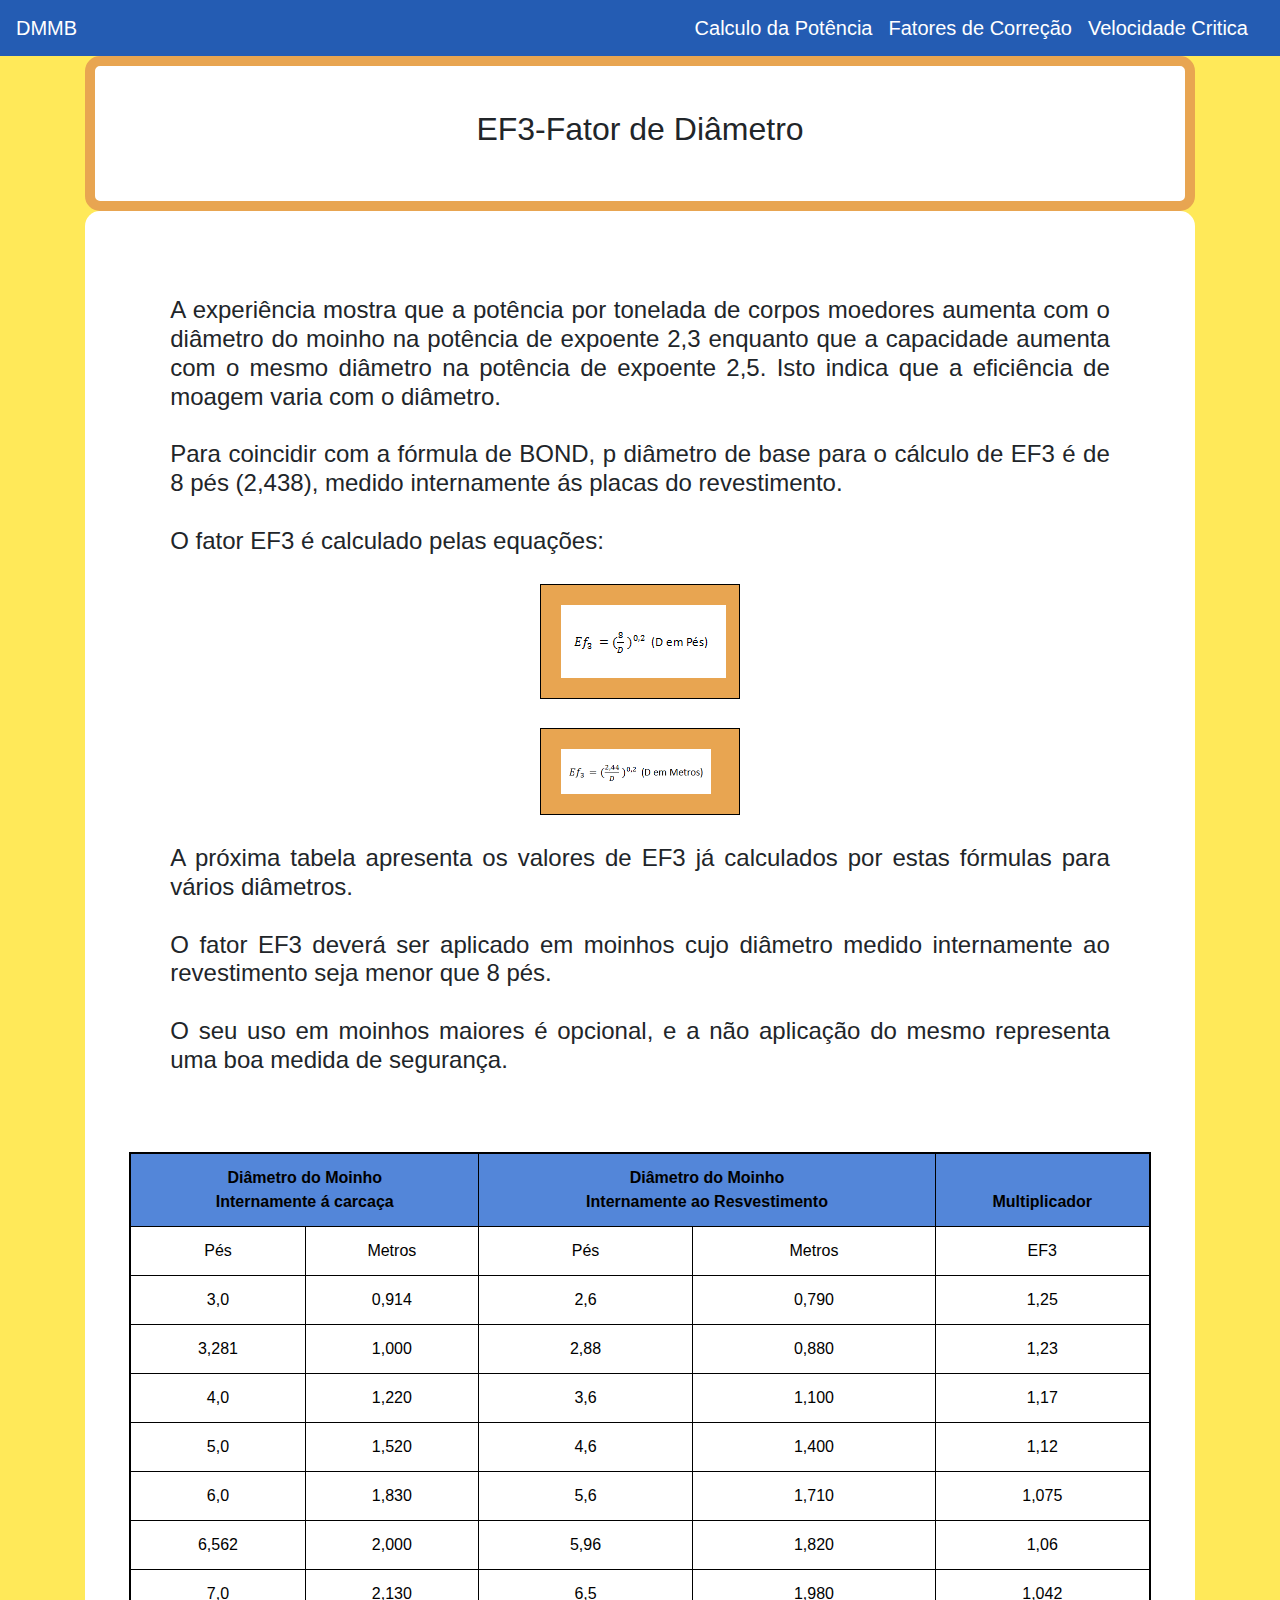
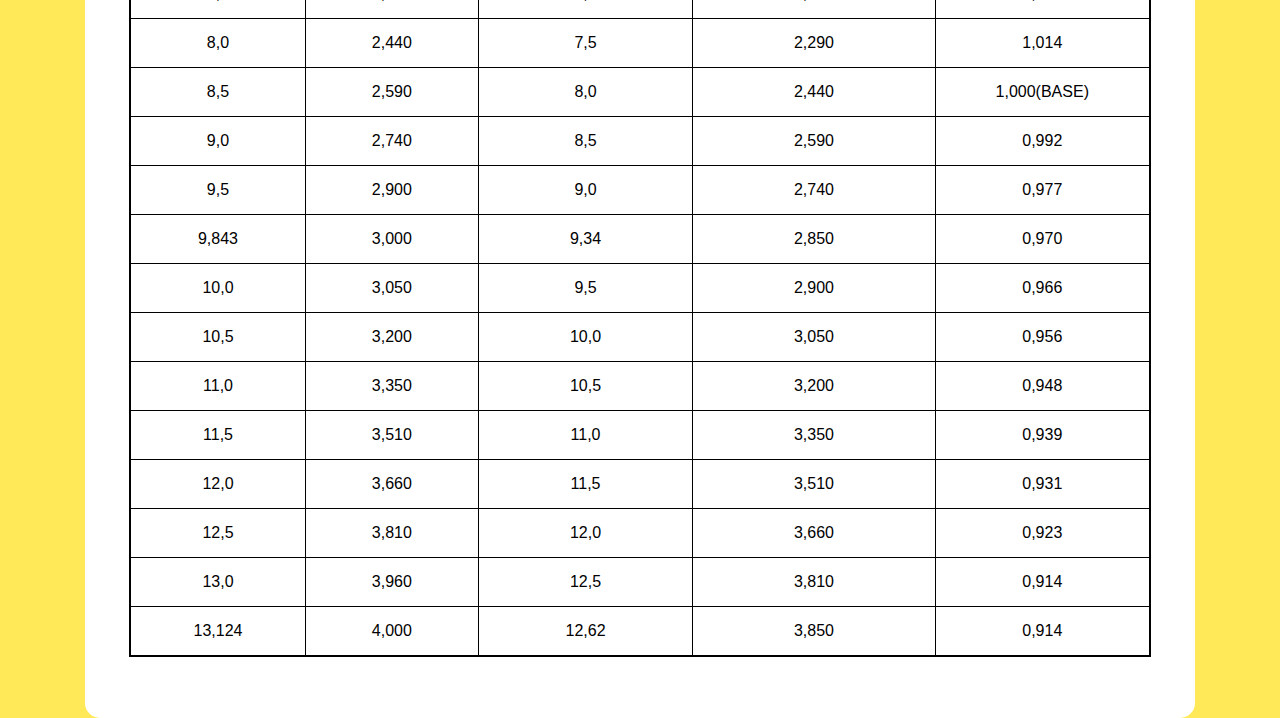
<file: fator3.html>
<!DOCTYPE html>
<html lang="pt-br">
<head>
  <title>EF3-Fator de Diâmetro</title>
  <meta charset="utf-8">
  <meta name="viewport" content="width=device-width, initial-scale=1">
  
  <link rel="stylesheet" href="https://maxcdn.bootstrapcdn.com/bootstrap/4.0.0/css/bootstrap.min.css" integrity="sha384-Gn5384xqQ1aoWXA+058RXPxPg6fy4IWvTNh0E263XmFcJlSAwiGgFAW/dAiS6JXm" crossorigin="anonymous">
  <script src="https://ajax.googleapis.com/ajax/libs/jquery/3.5.1/jquery.min.js"></script>
  <script src="https://maxcdn.bootstrapcdn.com/bootstrap/3.4.1/js/bootstrap.min.js"></script>
  <link rel="stylesheet" href="css/fatores.css">
</head>
<body>
    <nav class="navbar navbar-expand-lg navbar-dark">
        <div class="d-flex flex-grow-1">
            <span class="w-100 d-lg-none d-block"></span>
            <a class="navbar-brand" href="index.html">DMMB</a>
            <div class="w-100 text-right">
                <button class="navbar-toggler" type="button" data-toggle="collapse" data-target="#myNavbar7">
                    <span class="navbar-toggler-icon"></span>
                </button>
            </div>
        </div>
        <div class="collapse navbar-collapse flex-grow-1 text-right" id="myNavbar7">
            <ul class="navbar-nav ml-auto flex-nowrap">
                <li class="nav-item">
                    <a class="navbar-brand" href="Potencia.html">Calculo da Potência</a>
                </li>
                <li class="nav-item">
                    <a class="navbar-brand" href="fatores.html">Fatores de Correção</a>
                </li>
                <li class="nav-item">
                    <a class="navbar-brand" href="Vcritica.html">Velocidade Critica</a>
                </li>
            </ul>
        </div>
    </nav>
<div class="container">
  <div class="row">
    <div class="col-md" style="text-align: center;">
      <div id="div-titulo">
        <h2>
            EF3-Fator de Diâmetro
        </h2>
        </div>
        <div id ="div-texto">
        <h4 style="text-align: justify; padding: 4%;">A experiência mostra que a potência por tonelada de corpos moedores aumenta com o diâmetro do moinho na
            potência de expoente 2,3 enquanto que a capacidade aumenta com o mesmo diâmetro na potência de expoente
            2,5. Isto indica que a eficiência de moagem varia com o diâmetro.<br><br>
            Para coincidir com a fórmula de BOND, p diâmetro de base para o cálculo de EF3 é de 8 pés (2,438), medido
            internamente ás placas do revestimento.<br><br>
            O fator EF3 é calculado pelas equações: <br><br>
            <div class="div-img"><img src="imagens/formula_ef3_1.png"></div>
            <br>
            <div class="div-img"><img src="imagens/formula_ef3_2.png" width="150px"></div>
            <br>
            
            A próxima tabela apresenta os valores de EF3 já calculados por estas fórmulas para vários diâmetros.<br><br> O
            fator EF3 deverá ser aplicado em moinhos cujo diâmetro medido internamente ao revestimento seja menor que 8
            pés.<br><br> O seu uso em moinhos maiores é opcional, e a não aplicação do mesmo representa uma boa medida de
            segurança.<br><br></h4>
            <div class="table-responsive">
                <table class="table" id="tabelaespec">
                    <thead>
                    <tr>
                        <th colspan="2">Diâmetro do Moinho<br>Internamente á carcaça</th>
                        <th colspan="2">Diâmetro do Moinho<br>Internamente ao Resvestimento</th>
                        <th>Multiplicador</th>
                    </tr>
                    <tr>
                        <td>Pés</td>
                        <td>Metros</td>
                        <td>Pés</td>
                        <td>Metros</td>
                        <td>EF3</td>
                    </tr>
                    <tr>
                        <td>3,0</td>
                        <td>0,914</td>
                        <td>2,6</td>
                        <td>0,790</td>
                        <td>1,25</td>
                    </tr>
                    <tr>
                        <td>3,281</td>
                        <td>1,000</td>
                        <td>2,88</td>
                        <td>0,880</td>
                        <td>1,23</td>
                    </tr>
                    <tr>
                        <td>4,0</td>
                        <td>1,220</td>
                        <td>3,6</td>
                        <td>1,100</td>
                        <td>1,17</td>
                    </tr>
                    <tr>
                        <td>5,0</td>
                        <td>1,520</td>
                        <td>4,6</td>
                        <td>1,400</td>
                        <td>1,12</td>
                    </tr>
                    <tr>
                        <td>6,0</td>
                        <td>1,830</td>
                        <td>5,6</td>
                        <td>1,710</td>
                        <td>1,075</td>
                    </tr>
                    <tr>
                        <td>6,562</td>
                        <td>2,000</td>
                        <td>5,96</td>
                        <td>1,820</td>
                        <td>1,06</td>
                    </tr>
                    <tr>
                        <td>7,0</td>
                        <td>2,130</td>
                        <td>6,5</td>
                        <td>1,980</td>
                        <td>1,042</td>
                    </tr>
                    <tr>
                        <td>8,0</td>
                        <td>2,440</td>
                        <td>7,5</td>
                        <td>2,290</td>
                        <td>1,014</td>
                    </tr>
                    <tr>
                        <td>8,5</td>
                        <td>2,590</td>
                        <td>8,0</td>
                        <td>2,440</td>
                        <td>1,000(BASE)</td>
                    </tr>
                    <tr>
                        <td>9,0</td>
                        <td>2,740</td>
                        <td>8,5</td>
                        <td>2,590</td>
                        <td>0,992</td>
                    </tr>
                    <tr>
                        <td>9,5</td>
                        <td>2,900</td>
                        <td>9,0</td>
                        <td>2,740</td>
                        <td>0,977</td>
                    </tr>
                    <tr>
                        <td>9,843</td>
                        <td>3,000</td>
                        <td>9,34</td>
                        <td>2,850</td>
                        <td>0,970</td>
                    </tr>
                    <tr>
                        <td>10,0</td>
                        <td>3,050</td>
                        <td>9,5</td>
                        <td>2,900</td>
                        <td>0,966</td>
                    </tr>
                    <tr>
                        <td>10,5</td>
                        <td>3,200</td>
                        <td>10,0</td>
                        <td>3,050</td>
                        <td>0,956</td>
                    </tr>
                    <tr>
                        <td>11,0</td>
                        <td>3,350</td>
                        <td>10,5</td>
                        <td>3,200</td>
                        <td>0,948</td>
                    </tr>
                    <tr>
                        <td>11,5</td>
                        <td>3,510</td>
                        <td>11,0</td>
                        <td>3,350</td>
                        <td>0,939</td>
                    </tr>
                    <tr>
                        <td>12,0</td>
                        <td>3,660</td>
                        <td>11,5</td>
                        <td>3,510</td>
                        <td>0,931</td>
                    </tr>
                    <tr>
                        <td>12,5</td>
                        <td>3,810</td>
                        <td>12,0</td>
                        <td>3,660</td>
                        <td>0,923</td>
                    </tr>
                    <tr>
                        <td>13,0</td>
                        <td>3,960</td>
                        <td>12,5</td>
                        <td>3,810</td>
                        <td>0,914</td>
                    </tr>
                    <tr>
                        <td>13,124</td>
                        <td>4,000</td>
                        <td>12,62</td>
                        <td>3,850</td>
                        <td>0,914</td>
                    </tr>
                </table>
            </div>
        </div>
    </div>
  </div>
</div>

</body>
</html>
</file>
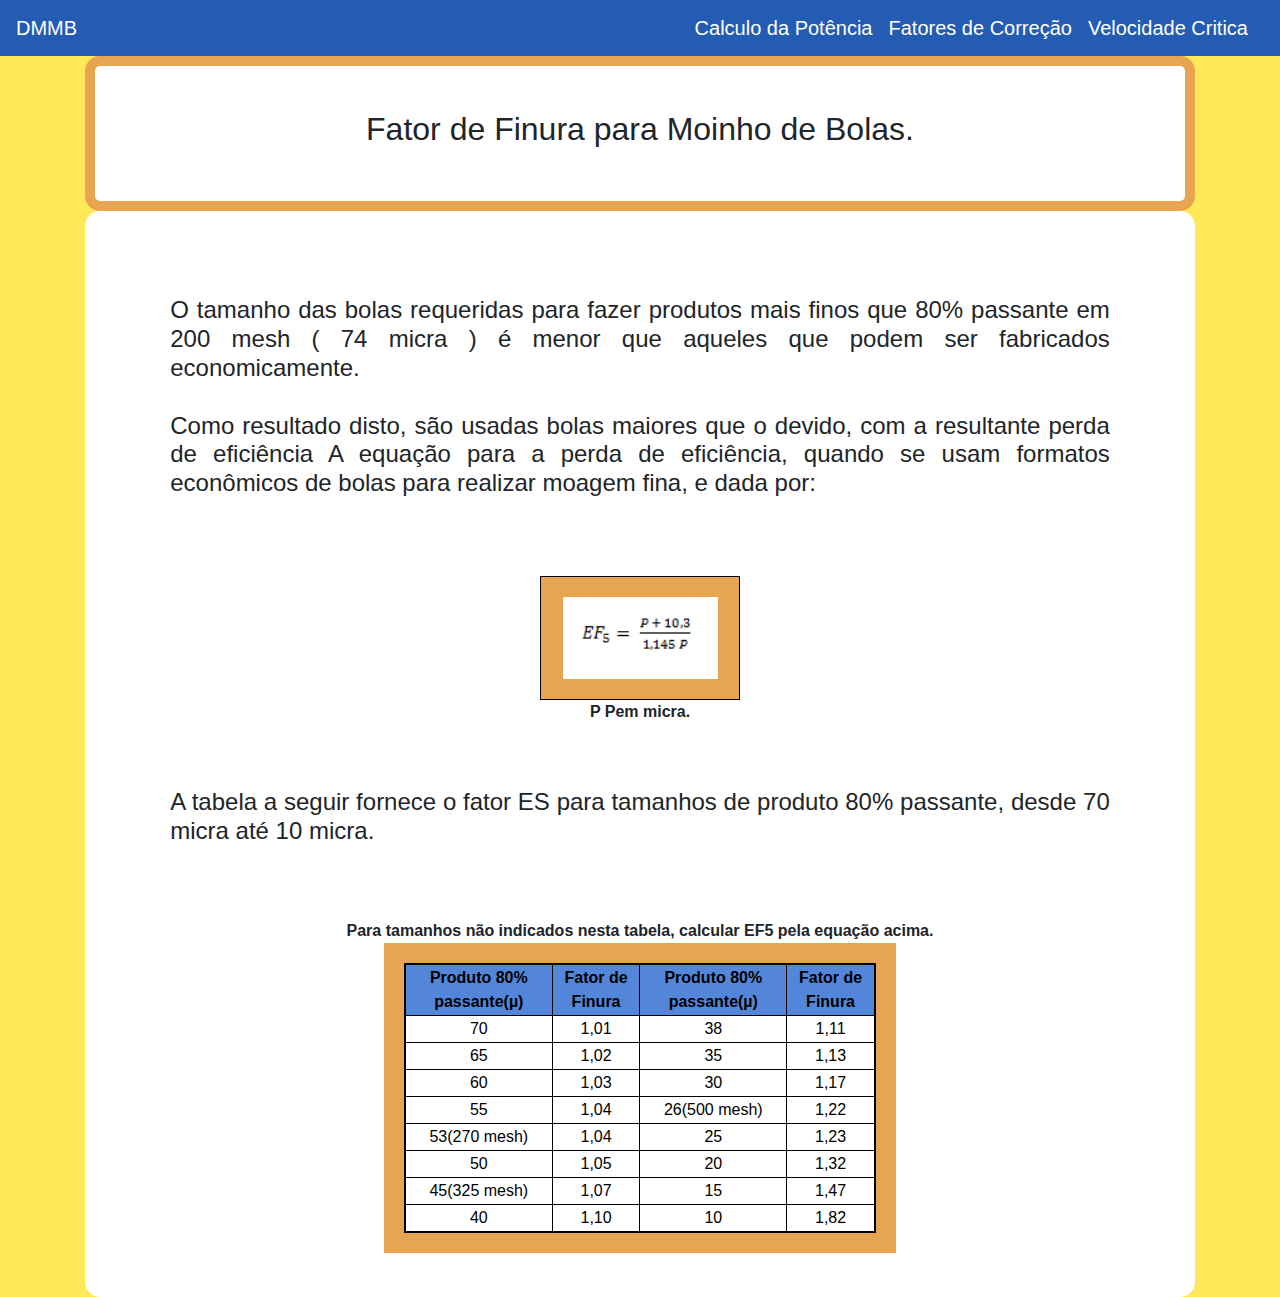
<file: fator5.html>
<!DOCTYPE html>
<html lang="pt-br">
<head>
  <title>EF5 - Fator de Finura para Moinho de Bolas </title>
  <meta charset="utf-8">
  <meta name="viewport" content="width=device-width, initial-scale=1">
  
  <link rel="stylesheet" href="https://maxcdn.bootstrapcdn.com/bootstrap/4.0.0/css/bootstrap.min.css" integrity="sha384-Gn5384xqQ1aoWXA+058RXPxPg6fy4IWvTNh0E263XmFcJlSAwiGgFAW/dAiS6JXm" crossorigin="anonymous">
  <script src="https://ajax.googleapis.com/ajax/libs/jquery/3.5.1/jquery.min.js"></script>
  <script src="https://maxcdn.bootstrapcdn.com/bootstrap/3.4.1/js/bootstrap.min.js"></script>
  <link rel="stylesheet" href="css/fatores.css">
</head>
<body>
    <nav class="navbar navbar-expand-lg navbar-dark">
        <div class="d-flex flex-grow-1">
            <span class="w-100 d-lg-none d-block"></span>
            <a class="navbar-brand" href="index.html">DMMB</a>
            <div class="w-100 text-right">
                <button class="navbar-toggler" type="button" data-toggle="collapse" data-target="#myNavbar7">
                    <span class="navbar-toggler-icon"></span>
                </button>
            </div>
        </div>
        <div class="collapse navbar-collapse flex-grow-1 text-right" id="myNavbar7">
            <ul class="navbar-nav ml-auto flex-nowrap">
                <li class="nav-item">
                    <a class="navbar-brand" href="Potencia.html">Calculo da Potência</a>
                </li>
                <li class="nav-item">
                    <a class="navbar-brand" href="fatores.html">Fatores de Correção</a>
                </li>
                <li class="nav-item">
                    <a class="navbar-brand" href="Vcritica.html">Velocidade Critica</a>
                </li>
            </ul>
        </div>
    </nav>
<div class="container">
  <div class="row">
    <div class="col-md" style="text-align: center;">
      <div id="div-titulo">
        <h2>Fator de Finura para Moinho de Bolas.</h2>
        </div>
        <div id ="div-texto">
        <h4 style="text-align: justify; padding: 4%;">O tamanho das bolas requeridas para fazer produtos mais finos que 80% passante em 200 mesh ( 74 micra ) é menor que aqueles que podem ser fabricados economicamente.<br><br>
          Como resultado disto, são usadas bolas maiores que o devido, com a resultante perda de eficiência A equação para a perda de eficiência, quando se usam formatos econômicos de bolas para realizar moagem fina, e dada por:<br><br>
        </h4>
            <div class="div-img"><img style="width: 155px;" src="imagens/formula_ef5.png"></div>
            <b>P Pem micra.</b><br><br>
            <h4 style="text-align: justify; padding: 4%;">A tabela a seguir fornece o fator ES para tamanhos de produto 80% passante, desde 70 micra até 10 micra.</h4>
            <br>
            <b>Para tamanhos não indicados nesta tabela, calcular EF5 pela equação acima.</b>
            <div class="faketable">
              <table id="tabelaespec">
                  <tr>
                      <th>Produto 80% passante(µ)</th>
                      <th>Fator de Finura</th>
                      <th>Produto 80% passante(µ)</th>
                      <th>Fator de Finura</th>
                  </tr>
                  <tr>
                      <td>70</td>
                      <td>1,01</td>
                      <td>38</td>
                      <td>1,11</td>
                  </tr>
                  <tr>
                      <td>65</td>
                      <td>1,02</td>
                      <td>35</td>
                      <td>1,13</td>
                  </tr>
                  <tr>
                      <td>60</td>
                      <td>1,03</td>
                      <td>30</td>
                      <td>1,17</td>
                  </tr>
                  <tr>
                      <td>55</td>
                      <td>1,04</td>
                      <td>26(500 mesh)</td>
                      <td>1,22</td>
                  </tr>
                  <tr>
                      <td>53(270 mesh)</td>
                      <td>1,04</td>
                      <td>25</td>
                      <td>1,23</td>
                  </tr>
                  <tr>
                      <td>50</td>
                      <td>1,05</td>
                      <td>20</td>
                      <td>1,32</td>
                  </tr>
                  <tr>
                      <td>45(325 mesh)</td>
                      <td>1,07</td>
                      <td>15</td>
                      <td>1,47</td>
                  </tr>
                  <tr>
                      <td>40</td>
                      <td>1,10</td>
                      <td>10</td>
                      <td>1,82</td>
                  </tr>
              </table>
        </div>
    </div>
  </div>
</div>
</div>

</body>
</html>
</file>
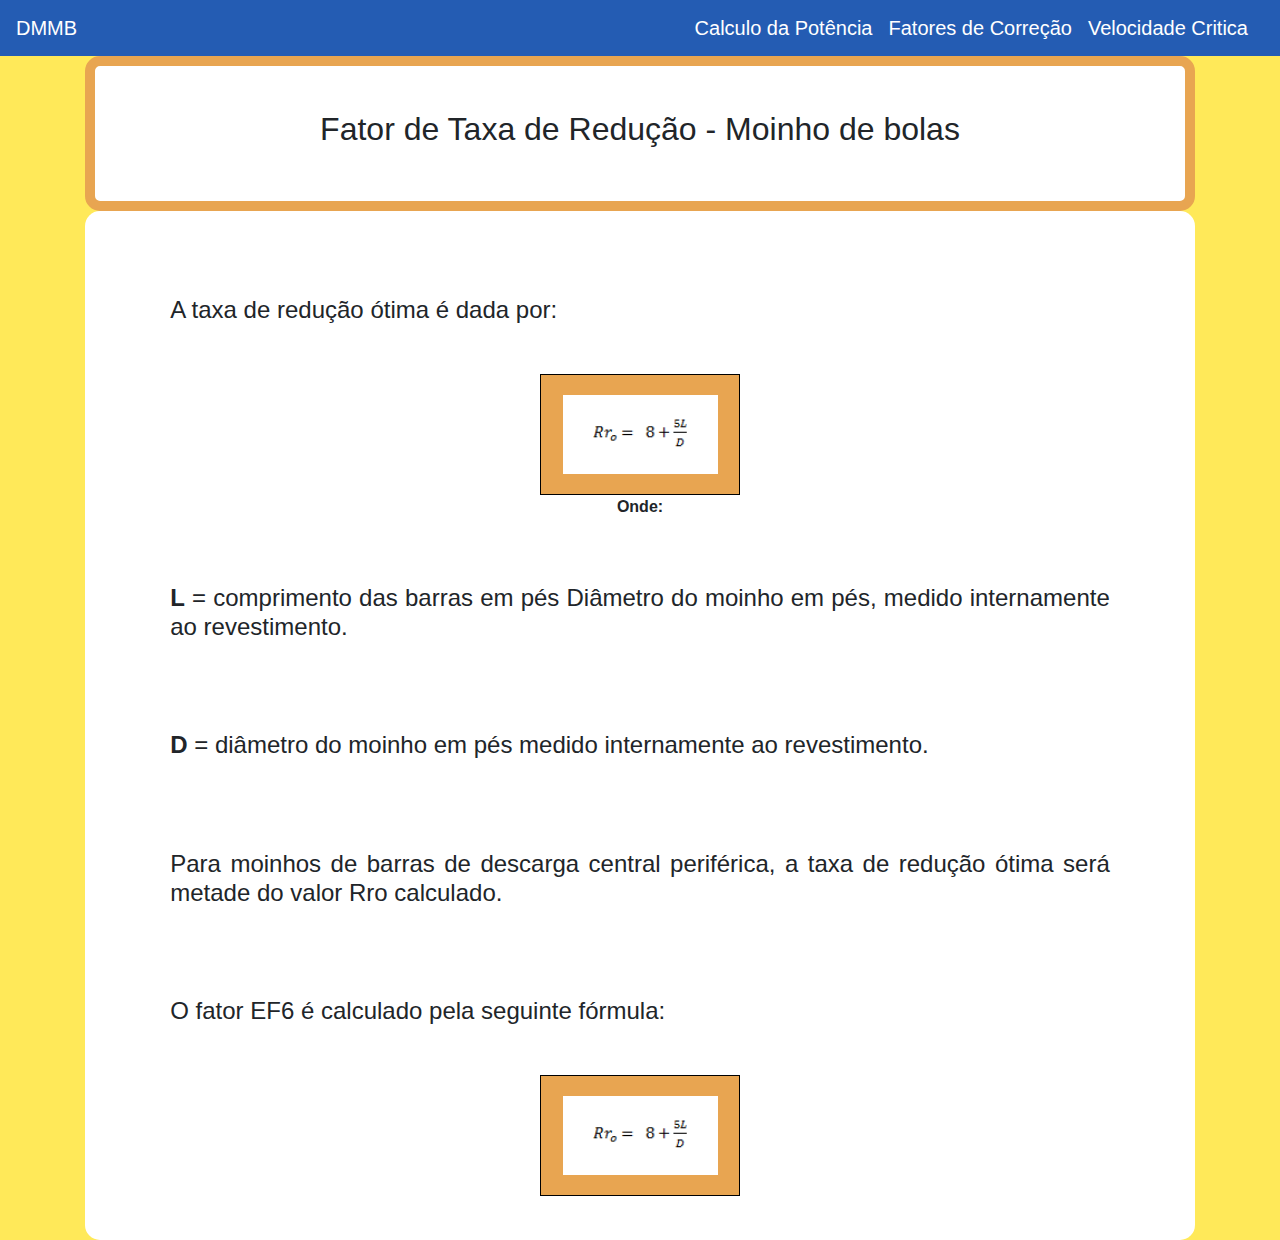
<file: fator6.html>
<!DOCTYPE html>
<html lang="pt-br">
<head>
  <title>EF6- Fator de Taxa de Redução - Moinho de bolas</title>
  <meta charset="utf-8">
  <meta name="viewport" content="width=device-width, initial-scale=1">
  
  <link rel="stylesheet" href="https://maxcdn.bootstrapcdn.com/bootstrap/4.0.0/css/bootstrap.min.css" integrity="sha384-Gn5384xqQ1aoWXA+058RXPxPg6fy4IWvTNh0E263XmFcJlSAwiGgFAW/dAiS6JXm" crossorigin="anonymous">
  <script src="https://ajax.googleapis.com/ajax/libs/jquery/3.5.1/jquery.min.js"></script>
  <script src="https://maxcdn.bootstrapcdn.com/bootstrap/3.4.1/js/bootstrap.min.js"></script>
  <link rel="stylesheet" href="css/fatores.css">
</head>
<body>
  <nav class="navbar navbar-expand-lg navbar-dark">
    <div class="d-flex flex-grow-1">
        <span class="w-100 d-lg-none d-block"></span>
        <a class="navbar-brand" href="index.html">DMMB</a>
        <div class="w-100 text-right">
            <button class="navbar-toggler" type="button" data-toggle="collapse" data-target="#myNavbar7">
                <span class="navbar-toggler-icon"></span>
            </button>
        </div>
    </div>
    <div class="collapse navbar-collapse flex-grow-1 text-right" id="myNavbar7">
        <ul class="navbar-nav ml-auto flex-nowrap">
            <li class="nav-item">
                <a class="navbar-brand" href="Potencia.html">Calculo da Potência</a>
            </li>
            <li class="nav-item">
                <a class="navbar-brand" href="fatores.html">Fatores de Correção</a>
            </li>
            <li class="nav-item">
                <a class="navbar-brand" href="Vcritica.html">Velocidade Critica</a>
            </li>
        </ul>
    </div>
</nav>
<div class="container">
  <div class="row">
    <div class="col-md" style="text-align: center;">
      <div id="div-titulo">
        <h2>Fator de Taxa de Redução - Moinho de bolas</h2>
        </div>
        <div id ="div-texto">
        <h4 style="text-align: justify; padding: 4%;">A taxa de redução ótima é dada por:</h4>
            <div class="div-img"><img style="width: 155px;" src="imagens/formula_ef6_1.png"></div>
            <b>Onde:</b><br><br>
            <h4 style="text-align: justify; padding: 4%;"><b>L</b> = comprimento das barras em pés Diâmetro do moinho em pés, medido internamente ao revestimento.</h4>
            <h4 style="text-align: justify; padding: 4%;"><b>D</b> = diâmetro do moinho em pés medido internamente ao revestimento.</h4>
            <h4 style="text-align: justify; padding: 4%;"> Para moinhos de barras de descarga central periférica, a taxa de redução ótima será metade do valor Rro calculado.</h4>
           <h4 style="text-align: justify; padding: 4%;">O fator EF6 é calculado pela seguinte fórmula:</h4>
            <div class="div-img"><img style="width: 155px;" src="imagens/formula_ef6_1.png"></div>
        </div>
    </div>
  </div>
</div>

</body>
</html>
</file>
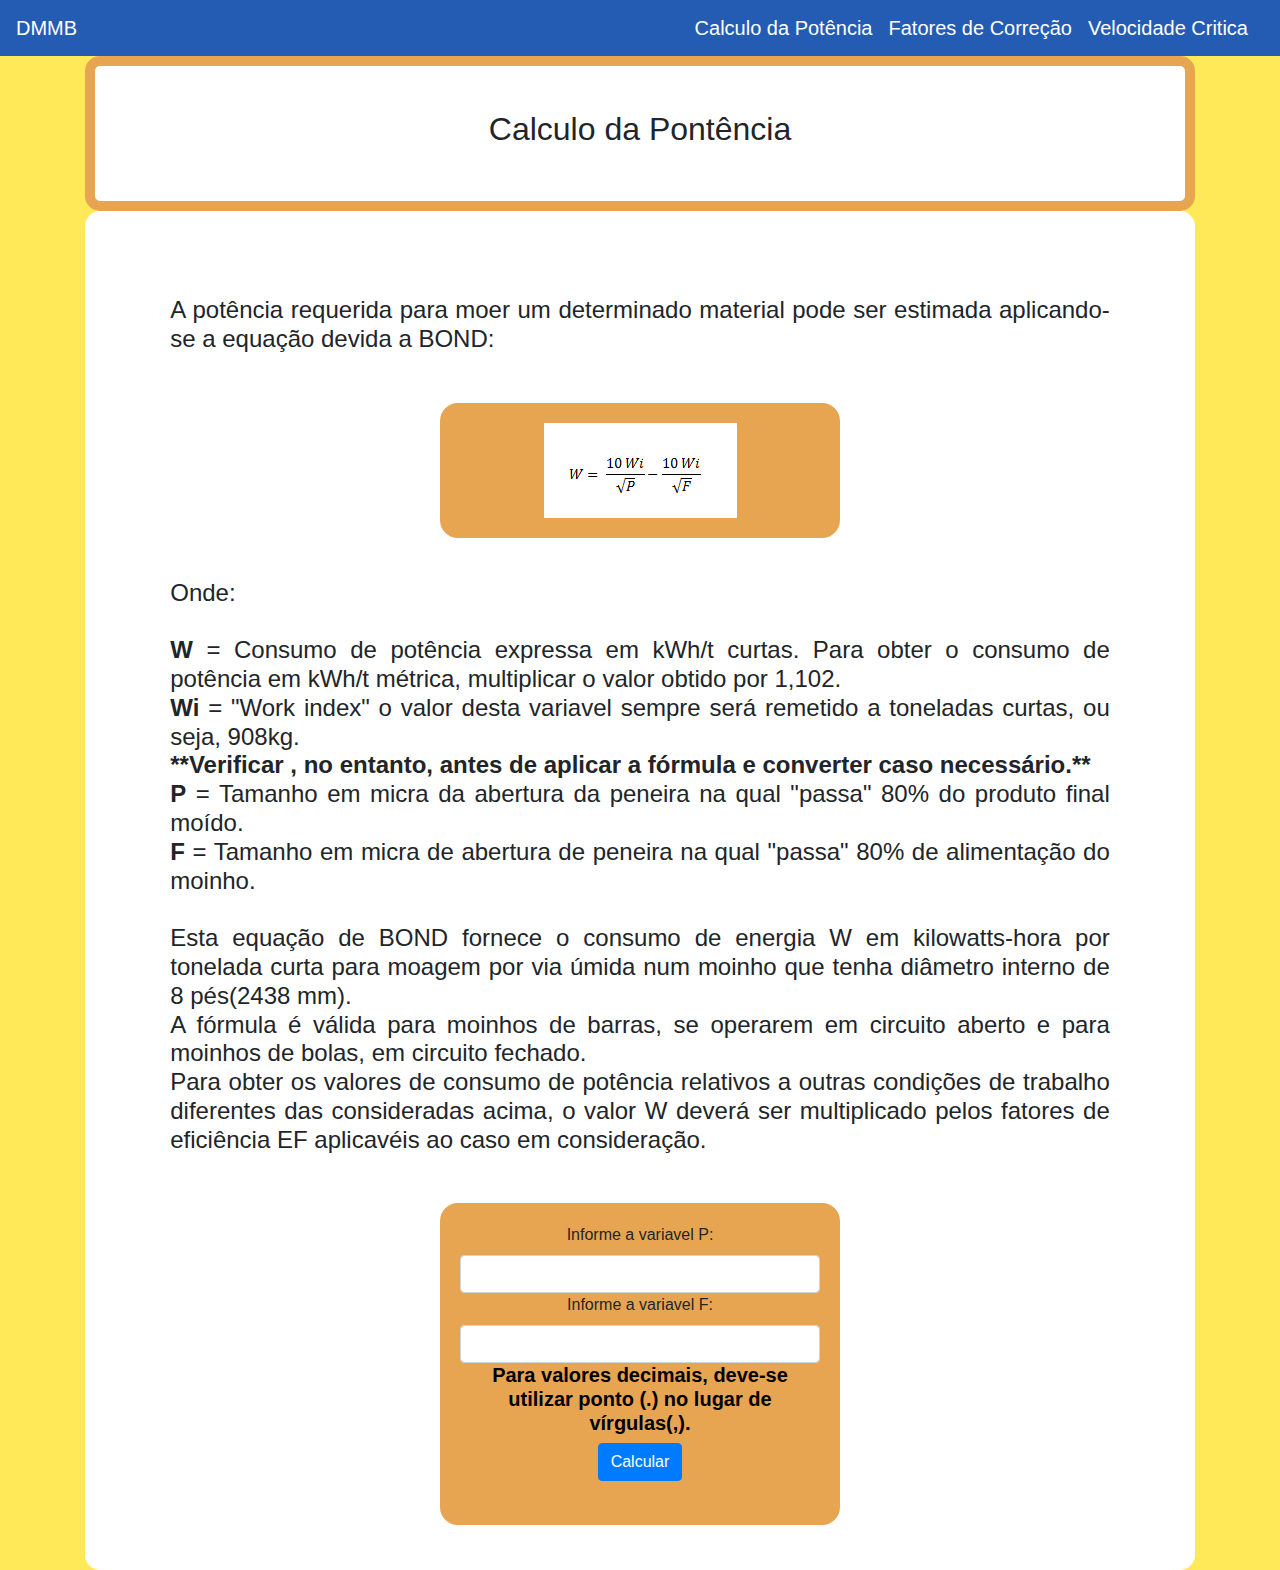
<file: Potencia.html>
﻿<!DOCTYPE html>
<html lang="pt-br">
<head>
  <title>Calculador de Potência</title>
  <meta charset="utf-8">
  <meta name="viewport" content="width=device-width, initial-scale=1">
  
  <link rel="stylesheet" href="https://maxcdn.bootstrapcdn.com/bootstrap/4.0.0/css/bootstrap.min.css" integrity="sha384-Gn5384xqQ1aoWXA+058RXPxPg6fy4IWvTNh0E263XmFcJlSAwiGgFAW/dAiS6JXm" crossorigin="anonymous">
  <script src="https://ajax.googleapis.com/ajax/libs/jquery/3.5.1/jquery.min.js"></script>
  <script src="https://maxcdn.bootstrapcdn.com/bootstrap/3.4.1/js/bootstrap.min.js"></script>
  <link rel="stylesheet" href="css/fatores.css">
</head>
<body>
    <nav class="navbar navbar-expand-lg navbar-dark">
        <div class="d-flex flex-grow-1">
            <span class="w-100 d-lg-none d-block"></span>
            <a class="navbar-brand" href="index.html">DMMB</a>
            <div class="w-100 text-right">
                <button class="navbar-toggler" type="button" data-toggle="collapse" data-target="#myNavbar7">
                    <span class="navbar-toggler-icon"></span>
                </button>
            </div>
        </div>
        <div class="collapse navbar-collapse flex-grow-1 text-right" id="myNavbar7">
            <ul class="navbar-nav ml-auto flex-nowrap">
                <li class="nav-item">
                    <a class="navbar-brand" href="Potencia.html">Calculo da Potência</a>
                </li>
                <li class="nav-item">
                    <a class="navbar-brand" href="fatores.html">Fatores de Correção</a>
                </li>
                <li class="nav-item">
                    <a class="navbar-brand" href="Vcritica.html">Velocidade Critica</a>
                </li>
            </ul>
        </div>
    </nav>
<div class="container">
  <div class="row">
    <div class="col-md" style="text-align: center;">
      <div id="div-titulo">
        <h2>Calculo da Pontência</h2>
        </div>
        <div id ="div-texto">
        <h4 style="text-align: justify; padding: 4%;"> A potência requerida para moer um determinado material pode ser estimada aplicando-se a equação devida a
            BOND:</h4>
          <div class="div-eq"><img src="imagens/formula.png"></div>
          <h4 style="text-align: justify; padding: 4%;">Onde:<br><br>
            <b>W</b> = Consumo de potência expressa em kWh/t curtas. Para obter o consumo de potência em kWh/t métrica,
                multiplicar o valor obtido por 1,102.<br>
            <b>Wi</b> = "Work index" o valor desta variavel sempre será remetido a toneladas curtas, ou seja, 908kg.<br>
            <b>**Verificar , no entanto, antes de aplicar a fórmula e converter caso necessário.**</b><br>
            <b>P</b> = Tamanho em micra da abertura da peneira na qual "passa" 80% do produto final moído.<br>
            <b>F</b> = Tamanho em micra de abertura de peneira na qual "passa" 80% de alimentação do moinho.<br><br>
            Esta equação de BOND fornece o consumo de energia W em kilowatts-hora por tonelada curta para moagem por via
                úmida num moinho que tenha diâmetro interno de 8 pés(2438 mm).<br>
            A fórmula é válida para moinhos de barras, se operarem em circuito aberto e para moinhos de bolas, em
                circuito fechado.<br>
            Para obter os valores de consumo de potência relativos a outras condições de trabalho diferentes das
                consideradas acima, o valor W deverá ser multiplicado pelos fatores de eficiência EF aplicavéis ao caso em
                consideração.</h4>

                <div class="div-eq">
                    <form method="POST">
                    <div>
                        <label for="produto_final" >Informe a variavel P:</label>
                        <input type="text" class="form-control" id="produto_final" maxlength="15">
                    </div>
                    <div>
                        <label for="alimentacao">Informe a variavel F:</label>
                        <input type="text" class="form-control" id="alimentacao" maxlength="15">
                    </div>
                    <h5 style="color: black;"><b>Para valores decimais, deve-se utilizar ponto (.) no lugar de vírgulas(,).</b></h5>
                    <button type="button" class="btn btn-primary" onclick="calcular()">Calcular</button>
                    <br>
                    <br>
                    <div id="div-resultado"></div>
                    </form>
                </div>
        </div>
    </div>
  </div>
</div>
<script>
function calcular() {

    var p = document.getElementById('produto_final').value;
    var f = document.getElementById('alimentacao').value;
    var wi = 907;
    var w = ((wi / Math.sqrt(p)) - (wi / Math.sqrt(f)));

    document.getElementById('div-resultado').innerHTML = "Resultado: "+parseFloat(w.toFixed(2));

}
</script>
</body>
</html>
</file>
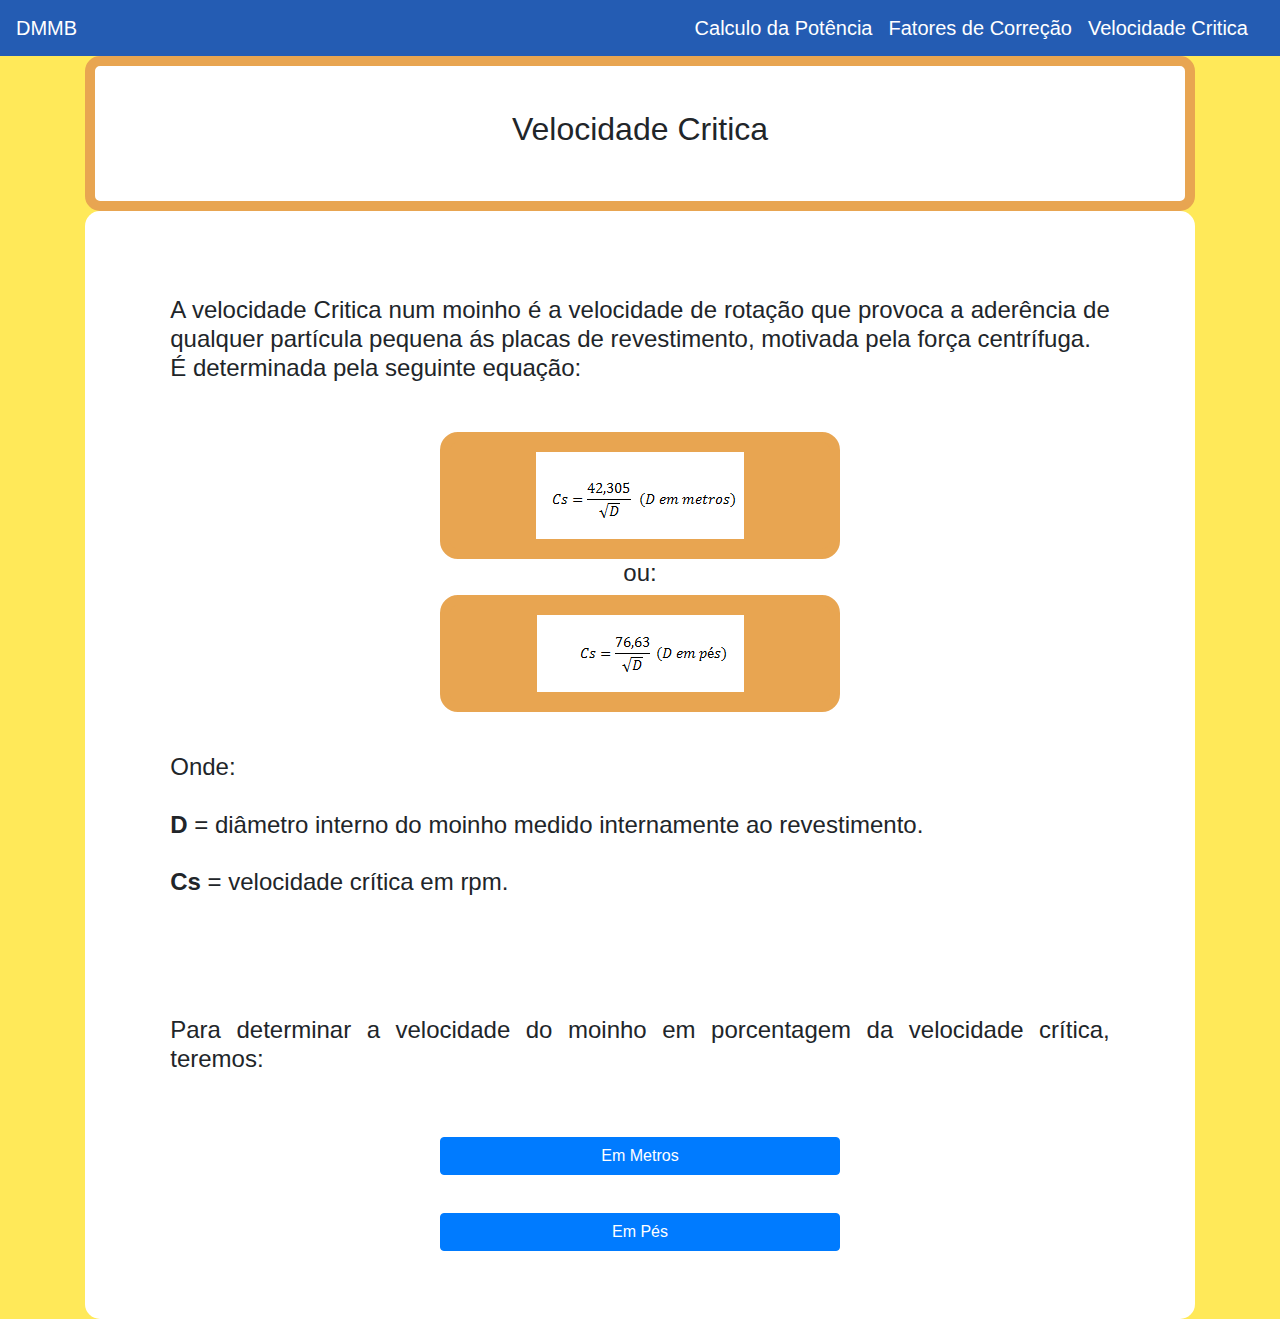
<file: Vcritica.html>
<!DOCTYPE html>
<html lang="pt-br">

<head>
    <title>Velocidade Critica</title>
    <meta charset="utf-8">
    <meta name="viewport" content="width=device-width, initial-scale=1">

    <link rel="stylesheet" href="https://maxcdn.bootstrapcdn.com/bootstrap/4.0.0/css/bootstrap.min.css" integrity="sha384-Gn5384xqQ1aoWXA+058RXPxPg6fy4IWvTNh0E263XmFcJlSAwiGgFAW/dAiS6JXm" crossorigin="anonymous">
    <script src="https://code.jquery.com/jquery-3.2.1.slim.min.js" integrity="sha384-KJ3o2DKtIkvYIK3UENzmM7KCkRr/rE9/Qpg6aAZGJwFDMVNA/GpGFF93hXpG5KkN" crossorigin="anonymous"></script>
    <script src="https://cdnjs.cloudflare.com/ajax/libs/popper.js/1.12.9/umd/popper.min.js" integrity="sha384-ApNbgh9B+Y1QKtv3Rn7W3mgPxhU9K/ScQsAP7hUibX39j7fakFPskvXusvfa0b4Q" crossorigin="anonymous"></script>
    <script src="https://maxcdn.bootstrapcdn.com/bootstrap/4.0.0/js/bootstrap.min.js" integrity="sha384-JZR6Spejh4U02d8jOt6vLEHfe/JQGiRRSQQxSfFWpi1MquVdAyjUar5+76PVCmYl" crossorigin="anonymous"></script>
    <link rel="stylesheet" href="css/fatores.css">
</head>

<body>
    <nav class="navbar navbar-expand-lg navbar-dark">
        <div class="d-flex flex-grow-1">
            <span class="w-100 d-lg-none d-block"></span>
            <a class="navbar-brand" href="index.html">DMMB</a>
            <div class="w-100 text-right">
                <button class="navbar-toggler" type="button" data-toggle="collapse" data-target="#myNavbar7">
                    <span class="navbar-toggler-icon"></span>
                </button>
            </div>
        </div>
        <div class="collapse navbar-collapse flex-grow-1 text-right" id="myNavbar7">
            <ul class="navbar-nav ml-auto flex-nowrap">
                <li class="nav-item">
                    <a class="navbar-brand" href="Potencia.html">Calculo da Potência</a>
                </li>
                <li class="nav-item">
                    <a class="navbar-brand" href="fatores.html">Fatores de Correção</a>
                </li>
                <li class="nav-item">
                    <a class="navbar-brand" href="Vcritica.html">Velocidade Critica</a>
                </li>
            </ul>
        </div>
    </nav>
    <div class="container">
        <div class="row">
            <div class="col-md" style="text-align: center;">
                <div id="div-titulo">
                    <h2>Velocidade Critica</h2>
                </div>
                <div id="div-texto">
                    <h4 style="text-align: justify; padding: 4%;"> A velocidade Critica num moinho é a velocidade de rotação que provoca a aderência  de qualquer partícula pequena ás placas de revestimento, motivada pela força centrífuga.<br>
			É determinada pela seguinte equação:</h4>
                    <div class="div-eq">
                        <img src="imagens/formula_vc1.PNG">
                    </div>
                    <h4>ou:</h4>
                    <div class="div-eq">
                        <img src="imagens/formula_vc2.PNG">
                    </div>
                    <h4 style="text-align: justify; padding: 4%;">Onde:<br><br>
            <b>D</b> =  diâmetro interno do moinho medido internamente ao revestimento.<br><br>
			<b>Cs</b> = velocidade crítica em rpm.<br><br></h4>

                    <h4 style="text-align: justify; padding: 4%;">Para determinar a velocidade do moinho em porcentagem da velocidade crítica, teremos:</h4>
                    <div class="panel-group" id="accordion">
                        <div class="panel panel-default" style="padding: 15px;">
                            <div class="panel-heading">
                                <h4 class="panel-title">
                              <button style="width: 25em;" class="btn btn-primary" data-toggle="collapse" data-parent="#accordion" href="#collapse1">Em Metros</button>
                            </h4>
                            </div>
                            <div id="collapse1" class="panel-collapse collapse">
                                <div class="panel-body">
                                    <div class="div-eq">
                                        <form method="POST">
                                            <label for="diametro1">Informe a variavel D em metros:</label>
                                            <input type="text" class="form-control" id="diametro1" maxlength="5">
                                            <button type="button" class="btn btn-primary" onclick="calcM()">Calcular Velocidade Crítica.</button>
                                        </form>
                                        <div id="w1"></div>
                                    </div>
                                </div>
                            </div>
                        </div>
                        <div class="panel panel-default" style="padding: 15px;">
                            <div class="panel-heading" >
                                <h4 class="panel-title">
                              <button style="width: 25em;" class="btn btn-primary" data-toggle="collapse" data-parent="#accordion" href="#collapse2">Em Pés</button>
                            </h4>
                            </div>
                            <div id="collapse2" class="panel-collapse collapse">
                                <div class="panel-body">
                                    <div class="div-eq">
                                        <form method="POST">
                                            <label for="diametro2">Informe a variavel D em Pés:</label>
                                            <input type="text" class="form-control" id="diametro2" maxlength="5">
                                            <button type="button" class="btn btn-primary" onclick="calcP()">Calcular Velocidade Crítica.</button>
                                        </form>
                                        <div id="w2"></div>
                                    </div>
                                </div>
                            </div>
                        </div>
                    </div>

                </div>
            </div>
        </div>
    </div>
<script>
function calcM(){
    		var d1 = document.getElementById('diametro1').value;    		
            var w1 = 42.305 / Math.sqrt(d1);
            document.getElementById('w1').innerHTML = "Resultado: "+parseFloat(w1.toFixed(4));      

			
    	}
        function calcP(){
        	var d2 = document.getElementById('diametro2').value;
        	var w2 = 76.63 / Math.sqrt(d2);
        	document.getElementById('w2').innerHTML = "Resultado: "+parseFloat(w2.toFixed(4));
        }  	
</script>
</body>

</html>
</file>
<file: css/fatores.css>
body{
    background-color:  #FFE959;
  }
  nav{
    background-color:#245CB3;
  }
  #div-titulo{
    background-color: white;
    border:solid 10px;
    border-radius:15px;
    border-color: #E8A551;
    padding: 4%;
}
 #div-texto{
   background-color: white;
   border-radius:15px;
   min-width: 400px;
   padding: 4%;
 }
 .div-img{
  background-color: #E8A551;
  margin: 0 auto !important;
  padding: 20px;
  width: 40px;
  min-width: 200px;
  border: 1px solid black;
}

 .div-eq{
   align-items: center;
   border:solid 10px;
   border-radius: 18px;
   border-color: #E8A551;
   width: 25em;
   margin: 0 auto;
   padding: 10px;
   background-color: #E8A551;
 }
 .body-panel{
  align-items: center;
  border:solid 10px;
  border-radius: 18px;
  border-color:  #FFE959;
  width: 25em;
  margin: 0 auto;
  padding: 10px;
  background-color: #FFE959;
}
.body-panel b{
  color: black;
}
 .accordion { 
  font-family: Trattatello, fantasy;
  background-color: #245CB3;
  font-size: 18px;
  color: white;
  cursor: pointer;
  padding: 15px;
  width: 25em;
  text-align: left;
  transition: 0.8s;
  border-radius: 10px;
}
 .div-resultado{
  padding: 2em;
 }
 .faketable {
    background-color: #E8A551;
    padding: 20px;
    width: 40vw;
    min-width: 400px;
    float: center;
    margin: 0 auto !important;
}

table#tabelaespec {
    border: 2px solid black;
    color: black;

}


table#tabelaespec td {
    border: 1px solid black;
    text-align: center;
}

table#tabelaespec th {
text-align: center;
background-color:#2163cec5;
color: black;
border: 1px solid black;
}

table#tabelaespec tr{
  background-color: white;
}
</file>
